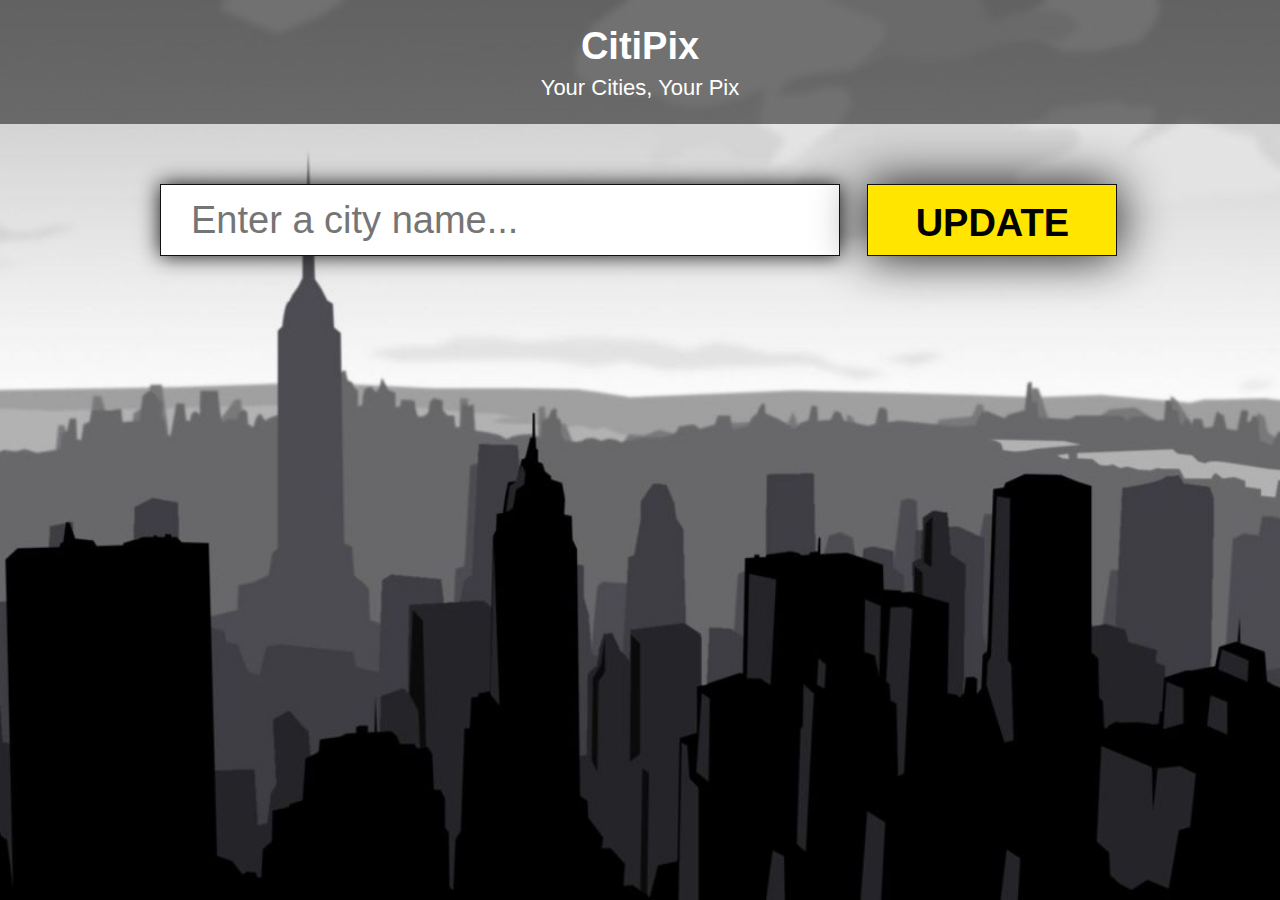
<file: Assignment/starter_code/index.html>
<!DOCTYPE html>
<html lang="en">
<head>
<meta charset="utf-8">

<title>City Background</title>

<!-- external CSS link -->
<link rel="stylesheet" href="css/reset.css">
<link rel="stylesheet" href="css/style.css">

</head>
<body>
  <header>
    <div class="title">  
      <h1>CitiPix</h1>
      <p>Your Cities, Your Pix</p>
    </div>
  </header>
  <div class="container">
  <form>
    <input type="text" id="city-type" placeholder="Enter a city name...">
    <input type="submit" value="Update" id="submit-btn">
  </form>
  </div>
  <script src="js/index.js"></script>
</body>
</html>
</file>
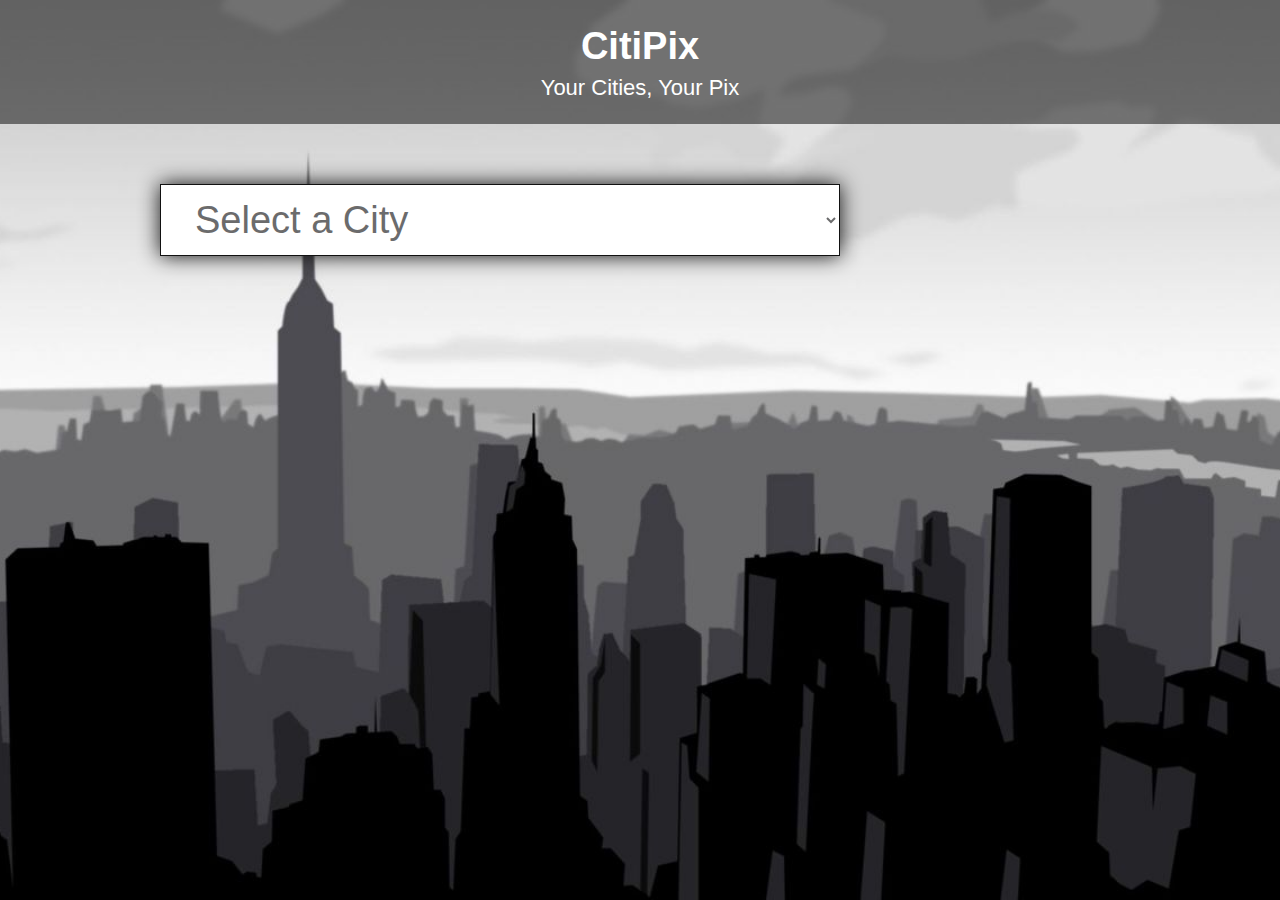
<file: assignment6/starter_code/index.html>
<!DOCTYPE html>
<html lang="en">
<head>
  <meta charset="utf-8">
  <meta name="description" content="Your description goes here">
  <meta name="keywords" content="one, two, three">

  <title>City Background</title>

  <!-- external CSS link -->
  <link rel="stylesheet" href="css/reset.css">
  <link rel="stylesheet" href="css/style.css">

</head>
<body>
  <header>
    <div class="title">
    <h1>CitiPix</h1>
    <p>Your Cities, Your Pix</p>
    </div>
  </header>
  <div class="container">
    <form>
      <select id="city-type">
        <option>Select a City</option>
      </select>
    </form>
  </div>
  <script src="js/jquery.js"></script>
  <script src="js/index.js"></script>
</body>
</html>
</file>
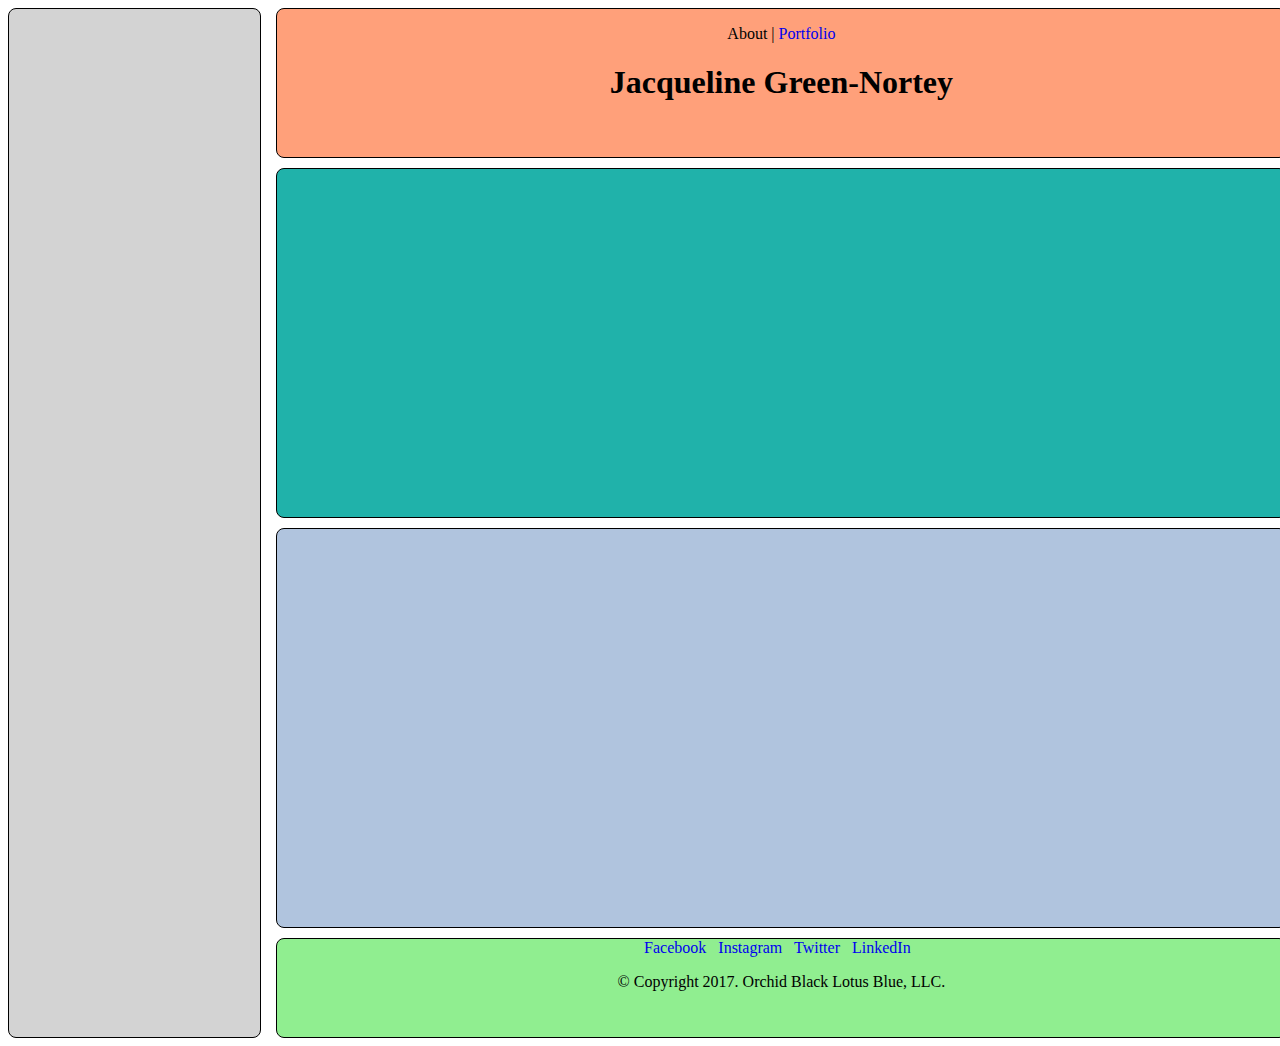
<file: about.html>
<!DOCTYPE html>

<html lang="en">
<head>
	<title>About</title>
	<link rel="stylesheet"  href="stylesheet.css">
</head>

<body id="home">
	<header>

	</header>

	<nav>
		<p>About | <a href="portfolio.html">Portfolio</a></p>
		<h1>Jacqueline Green-Nortey</h1>
	</nav>
		
	
	<section id="primary">
		<div id="image">
			
		</div>
		<div id="bio">
			
		</div>
	</section>

	<section id="secondary">
		
	</section>

	<footer>
		<a href="#">Facebook</a>&nbsp;&nbsp;
		<a href="#">Instagram</a>&nbsp;&nbsp; 
		<a href="#">Twitter</a>&nbsp;&nbsp; 
		<a href="#">LinkedIn</a>&nbsp;&nbsp;<br>
		<p>&copy; Copyright 2017. Orchid Black Lotus Blue, LLC.</p>
	</footer>
	</body>
</html>
</file>
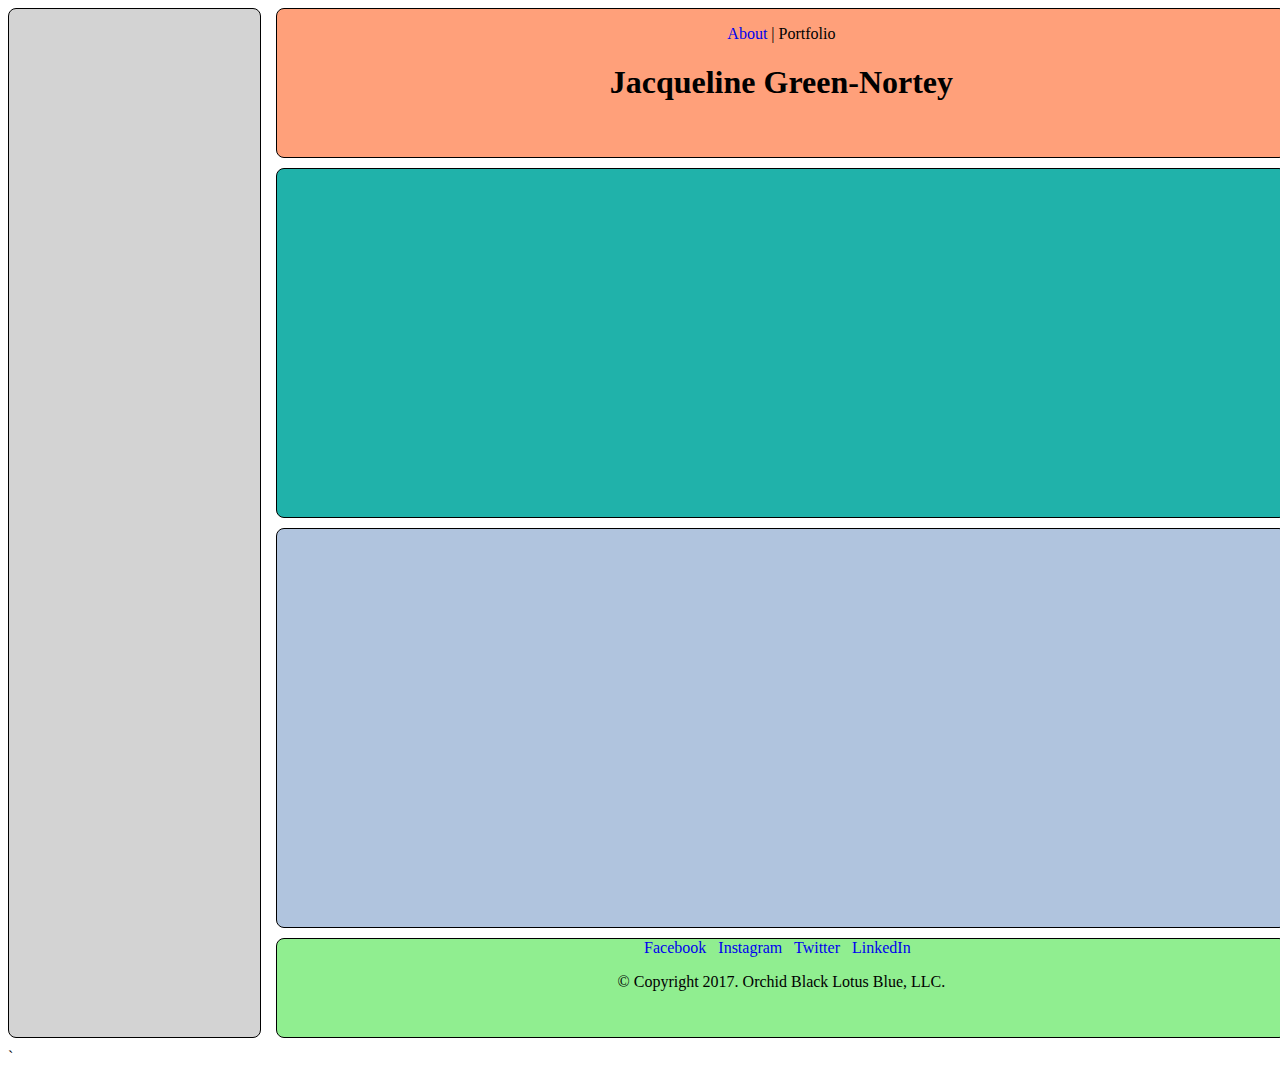
<file: portfolio.html>
<!DOCTYPE html>
<html lang="en">
<head>
	<title>Portfolio</title>
	<link rel="stylesheet"  href="stylesheet.css">
</head>
`<header>

	</header>

	<nav>
		<p><a href="about.html">About</a> | Portfolio</p>
		<h1>Jacqueline Green-Nortey</h1>
	</nav>
		
	
	<section id="primary">
		<div>
			
		</div>
	</section>

	<section id="secondary">
		
	</section>
<body id="portfolio">
	
	<footer>
		<a href="#">Facebook</a>&nbsp;&nbsp;
		<a href="#">Instagram</a>&nbsp;&nbsp; 
		<a href="#">Twitter</a>&nbsp;&nbsp; 
		<a href="#">LinkedIn</a>&nbsp;&nbsp;<br>
		<p>&copy; Copyright 2017. Orchid Black Lotus Blue, LLC.</p>
	</footer>
</body>
</html>
</file>
<file: Assignment/starter_code/css/style.css>
/*
Project Name: Blank Template
Client: Your Client
Author: Your Name
Developer @GA in NYC
*/


/******************************************
/* SETUP
/*******************************************/

/* Box Model Hack */
* {
     -moz-box-sizing: border-box; /* Firexfox */
     -webkit-box-sizing: border-box; /* Safari/Chrome/iOS/Android */
     box-sizing: border-box; /* IE */
}

/* Clear fix hack */
.clearfix:after {
     content: ".";
     display: block;
     clear: both;
     visibility: hidden;
     line-height: 0;
     height: 0;
}

.clear {
	clear: both;
}

.alignright {
	float: right;
	padding: 0 0 10px 10px; /* note the padding around a right floated image */
}

.alignleft {
	float: left;
	padding: 0 10px 10px 0; /* note the padding around a left floated image */
}

/******************************************
/* BASE STYLES
/*******************************************/

body {
  color: #000;
  font-size: 12px;
  line-height: 1.4;
  font-family: Helvetica, Arial, sans-serif;
  background: url(../images/citipix_skyline.jpg) no-repeat center center fixed;
  -webkit-background-size: cover;
  -moz-background-size: cover;
  -o-background-size: cover;
  background-size: cover;
}


/******************************************
/* LAYOUT
/*******************************************/

/* Center the container */
.container {
	width: 960px;
	margin: auto;
  padding-top: 5em;
}

header {
  background: rgba(0,0,0, .5);
  padding: 20px 0;
}

.title {
  text-align: center;
  color: #fff;
  font-size: 38px;
  font-weight: bold;
  font-family: helvetica, arial, sans-serif;
}

.title p {
  font-size: 22px;
  font-weight: normal
}

#city-type {
  color: #6b6b6c;
  font-size: 38px;
  background: #fff;
  border: 1px solid #111;
  padding: 0px 30px;
  display: inline-block;
  width: 680px;
  margin-right: 24px;
  font-family: helvetica, arial, sans-serif;
  height: 72px;
  line-height: 74px;
  vertical-align: middle;
  box-shadow: #111 0 0 20px;
}
#submit-btn {
  background: #ffe500;
  color: #000;
  font-size: 38px;
  font-weight: bold;
  text-transform: uppercase;
  border: 1px solid #111;
  text-align: center;
  display: inline-block;
  width: 250px;
  height: 72px;
  line-height: 74px;
  vertical-align: middle;
  box-shadow: #111 0 0 50px;
  font-family: helvetica, arial, sans-serif;
  cursor: pointer;
}
#submit-btn:hover {
  background: #fff600;
}

.nyc {
  background-image: url(../images/nyc.jpg)
}
.sf {
  background-image: url(../images/sf.jpg)
}
.la {
  background-image: url(../images/la.jpg)
}
.austin {
  background-image: url(../images/austin.jpg)
}
.sydney {
  background-image: url(../images/sydney.jpg)
}

/******************************************
/* ADDITIONAL STYLES
/*******************************************/
</file>
<file: assignment6/starter_code/css/style.css>
/******************************************
/* SETUP
/*******************************************/

/* Box Model Hack */
* {
     -moz-box-sizing: border-box; /* Firexfox */
     -webkit-box-sizing: border-box; /* Safari/Chrome/iOS/Android */
     box-sizing: border-box; /* IE */
}

/* Clear fix hack */
.clearfix:after {
     content: ".";
     display: block;
     clear: both;
     visibility: hidden;
     line-height: 0;
     height: 0;
}

.clear {
  clear: both;
}

.alignright {
  float: right;
  padding: 0 0 10px 10px; /* note the padding around a right floated image */
}

.alignleft {
  float: left;
  padding: 0 10px 10px 0; /* note the padding around a left floated image */
}

/******************************************
/* BASE STYLES
/*******************************************/

body {
  color: #000;
  font-size: 12px;
  line-height: 1.4;
  font-family: Helvetica, Arial, sans-serif;
  background: url(../images/citipix_skyline.jpg) no-repeat center center fixed;
  -webkit-background-size: cover;
  -moz-background-size: cover;
  -o-background-size: cover;
  background-size: cover;
}


/******************************************
/* LAYOUT
/*******************************************/

/* Center the container */
.container {
  width: 960px;
  margin: auto;
  padding-top: 5em;
}

header {
  background: rgba(0,0,0, .5);
  padding: 20px 0;
}

.title {
  text-align: center;
  color: #fff;
  font-size: 38px;
  font-weight: bold;
  font-family: helvetica, arial, sans-serif;
}

.title p {
  font-size: 22px;
  font-weight: normal
}

#city-type {
  color: #6b6b6c;
  font-size: 38px;
  background: #fff;
  border: 1px solid #111;
  padding: 0px 30px;
  display: inline-block;
  width: 680px;
  margin-right: 24px;
  font-family: helvetica, arial, sans-serif;
  height: 72px;
  line-height: 74px;
  vertical-align: middle;
  box-shadow: #111 0 0 20px;
}
#submit-btn {
  background: #ffe500;
  color: #000;
  font-size: 38px;
  font-weight: bold;
  text-transform: uppercase;
  border: 1px solid #111;
  text-align: center;
  display: inline-block;
  width: 250px;
  height: 72px;
  line-height: 74px;
  vertical-align: middle;
  box-shadow: #111 0 0 50px;
  font-family: helvetica, arial, sans-serif;
  cursor: pointer;
}

#submit-btn:hover {
  background: #fff600;
}

.nyc {
  background-image: url('../images/nyc.jpg')
}
.sf {
  background-image: url('../images/sf.jpg')
}
.la {
  background-image: url('../images/la.jpg')
}
.austin {
  background-image: url('../images/austin.jpg')
}
.sydney {
  background-image: url('../images/sydney.jpg')
}
</file>
<file: stylesheet.css>
body{
	display: grid;
	grid-template-columns: 20% 80%;
	grid-template-rows: 150px 350px 400px 100px;
	grid-gap: 10px 15px;
	grid-template-areas:"a b"
						"a c"
						"a d"
						"a e"

}

header {
	grid-area: a;
	background-color: lightgrey;
	border: .5px;
	border-style: solid;
	border-radius: 8px;
}

nav {
	grid-area: b;
	background-color: lightsalmon;
	text-align: center;
	border: .5px;
	border-style: solid;
	border-radius: 8px;
}

#primary{
	grid-area: c;
	display: flex;
	background-color: lightseagreen;
	border: .5px;
	border-style: solid;
	border-radius: 8px;	
}

#secondary{
	grid-area: d;
	background-color: lightsteelblue;
	border: .5px;
	border-style: solid;
	border-radius: 8px;
}

footer{
	grid-area: e;
	background-color: lightgreen;
	text-align: center;
	border: .5px;
	border-style: solid;
	border-radius: 8px;
}

a { 
	text-decoration: none;
}
h1{
    font-size: 200%
}
</file>
